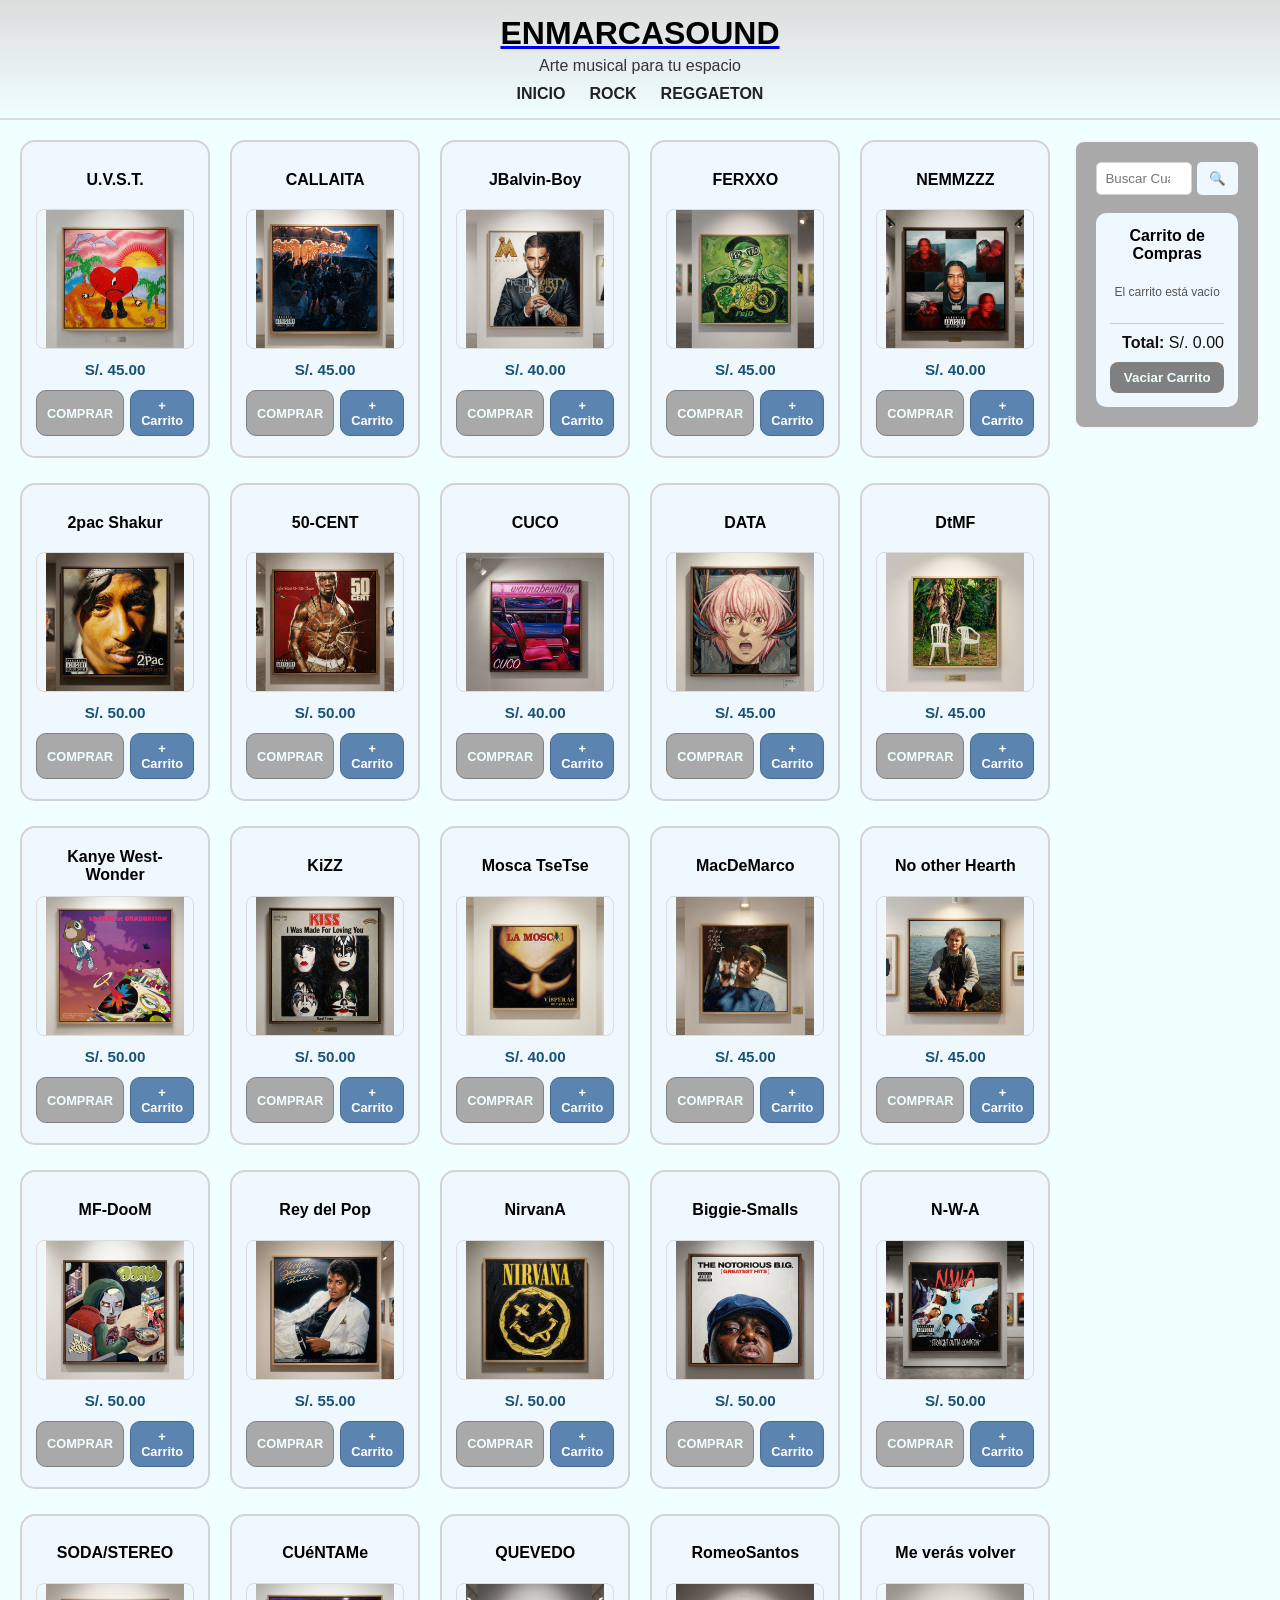
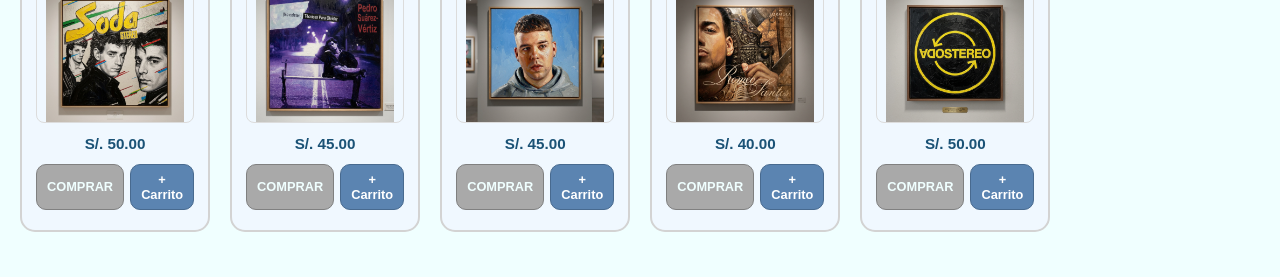
<file: index.html>
<!DOCTYPE html>
<html lang="es">
<head>
    <meta charset="UTF-8">
    <meta name="viewport" content="width=device-width, initial-scale=1.0">
    <link rel="stylesheet" href="estilos.css">
    <title>Enmarcasound</title>
</head>
<body>
    <header class="cabezera">
        <a href="index.html"><h1>ENMARCASOUND</h1></a>
        <p>Arte musical para tu espacio</p>
        <nav>
            <ul>
                <li><a href="index.html">INICIO</a></li>
                <li><a href="">ROCK</a></li>
                <li><a href="">REGGAETON</a></li>
            </ul>
        </nav>
    </header>

    <div class="container">
        <section class="seccion">
            <!-- Fila 1 -->
            <div class="catalog">
                <div class="tarjeta">
                    <h2>U.V.S.T.</h2>
                    <img src="images/uvst.jpeg" alt="Cuadro">
                    <p class="precio-tarjeta">S/. 45.00</p>
                    <div class="botones-tarjeta">
                        <button class="pulse"><a href="venta.html">COMPRAR</a></button>
                        <button class="pulse btn-cart" onclick="agregarAlCarrito(1)">+ Carrito</button>
                    </div>
                </div>
                <div class="tarjeta">
                    <h2>CALLAITA</h2>
                    <img src="images/callaita.jpg" alt="Cuadro">
                    <p class="precio-tarjeta">S/. 45.00</p>
                    <div class="botones-tarjeta">
                        <button class="pulse"><a href="venta2.html">COMPRAR</a></button>
                        <button class="pulse btn-cart" onclick="agregarAlCarrito(2)">+ Carrito</button>
                    </div>
                </div>
                <div class="tarjeta">
                    <h2>JBalvin-Boy</h2>
                    <img src="images/jbalvin.jpeg" alt="Cuadro">
                    <p class="precio-tarjeta">S/. 40.00</p>
                    <div class="botones-tarjeta">
                        <button class="pulse">COMPRAR</button>
                        <button class="pulse btn-cart" onclick="agregarAlCarrito(3)">+ Carrito</button>
                    </div>
                </div>
                <div class="tarjeta">
                    <h2>FERXXO</h2>
                    <img src="images/feid.jpeg" alt="Cuadro">
                    <p class="precio-tarjeta">S/. 45.00</p>
                    <div class="botones-tarjeta">
                        <button class="pulse">COMPRAR</button>
                        <button class="pulse btn-cart" onclick="agregarAlCarrito(4)">+ Carrito</button>
                    </div>
                </div>
                <div class="tarjeta">
                    <h2>NEMMZZZ</h2>
                    <img src="images/neemzz.jpg" alt="Cuadro">
                    <p class="precio-tarjeta">S/. 40.00</p>
                    <div class="botones-tarjeta">
                        <button class="pulse">COMPRAR</button>
                        <button class="pulse btn-cart" onclick="agregarAlCarrito(5)">+ Carrito</button>
                    </div>
                </div>
            </div>

            <!-- Fila 2 -->
            <div class="catalog">
                <div class="tarjeta">
                    <h2>2pac Shakur</h2>
                    <img src="images/2pac.jpg" alt="Cuadro">
                    <p class="precio-tarjeta">S/. 50.00</p>
                    <div class="botones-tarjeta">
                        <button class="pulse">COMPRAR</button>
                        <button class="pulse btn-cart" onclick="agregarAlCarrito(6)">+ Carrito</button>
                    </div>
                </div>
                <div class="tarjeta">
                    <h2>50-CENT</h2>
                    <img src="images/50cent.jpg" alt="Cuadro">
                    <p class="precio-tarjeta">S/. 50.00</p>
                    <div class="botones-tarjeta">
                        <button class="pulse">COMPRAR</button>
                        <button class="pulse btn-cart" onclick="agregarAlCarrito(7)">+ Carrito</button>
                    </div>
                </div>
                <div class="tarjeta">
                    <h2>CUCO</h2>
                    <img src="images/CucoIwbwu.jpeg" alt="Cuadro">
                    <p class="precio-tarjeta">S/. 40.00</p>
                    <div class="botones-tarjeta">
                        <button class="pulse">COMPRAR</button>
                        <button class="pulse btn-cart" onclick="agregarAlCarrito(8)">+ Carrito</button>
                    </div>
                </div>
                <div class="tarjeta">
                    <h2>DATA</h2>
                    <img src="images/data.jpeg" alt="Cuadro">
                    <p class="precio-tarjeta">S/. 45.00</p>
                    <div class="botones-tarjeta">
                        <button class="pulse">COMPRAR</button>
                        <button class="pulse btn-cart" onclick="agregarAlCarrito(9)">+ Carrito</button>
                    </div>
                </div>
                <div class="tarjeta">
                    <h2>DtMF</h2>
                    <img src="images/dtmf.jpeg" alt="Cuadro">
                    <p class="precio-tarjeta">S/. 45.00</p>
                    <div class="botones-tarjeta">
                        <button class="pulse">COMPRAR</button>
                        <button class="pulse btn-cart" onclick="agregarAlCarrito(10)">+ Carrito</button>
                    </div>
                </div>
            </div>

            <!-- Fila 3 -->
            <div class="catalog">
                <div class="tarjeta">
                    <h2>Kanye West- Wonder</h2>
                    <img src="images/iwonder.jpg" alt="Cuadro">
                    <p class="precio-tarjeta">S/. 50.00</p>
                    <div class="botones-tarjeta">
                        <button class="pulse">COMPRAR</button>
                        <button class="pulse btn-cart" onclick="agregarAlCarrito(11)">+ Carrito</button>
                    </div>
                </div>
                <div class="tarjeta">
                    <h2>KiZZ</h2>
                    <img src="images/kiss.jpg" alt="Cuadro">
                    <p class="precio-tarjeta">S/. 50.00</p>
                    <div class="botones-tarjeta">
                        <button class="pulse">COMPRAR</button>
                        <button class="pulse btn-cart" onclick="agregarAlCarrito(12)">+ Carrito</button>
                    </div>
                </div>
                <div class="tarjeta">
                    <h2>Mosca TseTse</h2>
                    <img src="images/lamosca.jpeg" alt="Cuadro">
                    <p class="precio-tarjeta">S/. 40.00</p>
                    <div class="botones-tarjeta">
                        <button class="pulse"><a href="venta3.html">COMPRAR</a></button>
                        <button class="pulse btn-cart" onclick="agregarAlCarrito(13)">+ Carrito</button>
                    </div>
                </div>
                <div class="tarjeta">
                    <h2>MacDeMarco</h2>
                    <img src="images/macdemarco.jpg" alt="Cuadro">
                    <p class="precio-tarjeta">S/. 45.00</p>
                    <div class="botones-tarjeta">
                        <button class="pulse">COMPRAR</button>
                        <button class="pulse btn-cart" onclick="agregarAlCarrito(14)">+ Carrito</button>
                    </div>
                </div>
                <div class="tarjeta">
                    <h2>No other Hearth</h2>
                    <img src="images/macdemarco2.jpg" alt="Cuadro">
                    <p class="precio-tarjeta">S/. 45.00</p>
                    <div class="botones-tarjeta">
                        <button class="pulse">COMPRAR</button>
                        <button class="pulse btn-cart" onclick="agregarAlCarrito(15)">+ Carrito</button>
                    </div>
                </div>
            </div>

            <!-- Fila 4 -->
            <div class="catalog">
                <div class="tarjeta">
                    <h2>MF-DooM</h2>
                    <img src="images/mfdoom.jpg" alt="Cuadro">
                    <p class="precio-tarjeta">S/. 50.00</p>
                    <div class="botones-tarjeta">
                        <button class="pulse">COMPRAR</button>
                        <button class="pulse btn-cart" onclick="agregarAlCarrito(16)">+ Carrito</button>
                    </div>
                </div>
                <div class="tarjeta">
                    <h2>Rey del Pop</h2>
                    <img src="images/micheljackson.jpg" alt="Cuadro">
                    <p class="precio-tarjeta">S/. 55.00</p>
                    <div class="botones-tarjeta">
                        <button class="pulse">COMPRAR</button>
                        <button class="pulse btn-cart" onclick="agregarAlCarrito(17)">+ Carrito</button>
                    </div>
                </div>
                <div class="tarjeta">
                    <h2>NirvanA</h2>
                    <img src="images/nirvana.jpg" alt="Cuadro">
                    <p class="precio-tarjeta">S/. 50.00</p>
                    <div class="botones-tarjeta">
                        <button class="pulse">COMPRAR</button>
                        <button class="pulse btn-cart" onclick="agregarAlCarrito(18)">+ Carrito</button>
                    </div>
                </div>
                <div class="tarjeta">
                    <h2>Biggie-Smalls</h2>
                    <img src="images/notoriusbig.jpg" alt="Cuadro">
                    <p class="precio-tarjeta">S/. 50.00</p>
                    <div class="botones-tarjeta">
                        <button class="pulse">COMPRAR</button>
                        <button class="pulse btn-cart" onclick="agregarAlCarrito(19)">+ Carrito</button>
                    </div>
                </div>
                <div class="tarjeta">
                    <h2>N-W-A</h2>
                    <img src="images/nwa.jpg" alt="Cuadro">
                    <p class="precio-tarjeta">S/. 50.00</p>
                    <div class="botones-tarjeta">
                        <button class="pulse">COMPRAR</button>
                        <button class="pulse btn-cart" onclick="agregarAlCarrito(20)">+ Carrito</button>
                    </div>
                </div>
            </div>

            <!-- Fila 5 -->
            <div class="catalog">
                <div class="tarjeta">
                    <h2>SODA/STEREO</h2>
                    <img src="images/sodastereo.jpeg" alt="Cuadro">
                    <p class="precio-tarjeta">S/. 50.00</p>
                    <div class="botones-tarjeta">
                        <button class="pulse">COMPRAR</button>
                        <button class="pulse btn-cart" onclick="agregarAlCarrito(21)">+ Carrito</button>
                    </div>
                </div>
                <div class="tarjeta">
                    <h2>CUéNTAMe</h2>
                    <img src="images/pedrosuarezvertiz.jpeg" alt="Cuadro">
                    <p class="precio-tarjeta">S/. 45.00</p>
                    <div class="botones-tarjeta">
                        <button class="pulse">COMPRAR</button>
                        <button class="pulse btn-cart" onclick="agregarAlCarrito(22)">+ Carrito</button>
                    </div>
                </div>
                <div class="tarjeta">
                    <h2>QUEVEDO</h2>
                    <img src="images/quevedo.jpeg" alt="Cuadro">
                    <p class="precio-tarjeta">S/. 45.00</p>
                    <div class="botones-tarjeta">
                        <button class="pulse">COMPRAR</button>
                        <button class="pulse btn-cart" onclick="agregarAlCarrito(23)">+ Carrito</button>
                    </div>
                </div>
                <div class="tarjeta">
                    <h2>RomeoSantos</h2>
                    <img src="images/romeosantos.jpeg" alt="Cuadro">
                    <p class="precio-tarjeta">S/. 40.00</p>
                    <div class="botones-tarjeta">
                        <button class="pulse">COMPRAR</button>
                        <button class="pulse btn-cart" onclick="agregarAlCarrito(24)">+ Carrito</button>
                    </div>
                </div>
                <div class="tarjeta">
                    <h2>Me verás volver</h2>
                    <img src="images/SodaStereob.jpeg" alt="Cuadro">
                    <p class="precio-tarjeta">S/. 50.00</p>
                    <div class="botones-tarjeta">
                        <button class="pulse">COMPRAR</button>
                        <button class="pulse btn-cart" onclick="agregarAlCarrito(25)">+ Carrito</button>
                    </div>
                </div>
            </div>
        </section>

        <!-- Aside con el Carrito de Compras -->
        <aside class="barra-derecha">
            <div class="buscador">
                <input type="search" placeholder="Buscar Cuadro...">
                <button type="button">🔍</button>
            </div>

            <div class="carrito-panel">
                <h3>Carrito de Compras</h3>
                <div id="carrito-elementos" class="carrito-elementos">
                    <!-- Cuadros agregados con imagen -->
                </div>
                <div class="total-contenedor">
                    <strong>Total:</strong> S/. <span id="carrito-total">0.00</span>
                </div>
                <button class="btn-vaciar" id="btn-vaciar">Vaciar Carrito</button>
            </div>
        </aside>
    </div>

    <script src="script.js"></script>
</body>
</html>
</file>
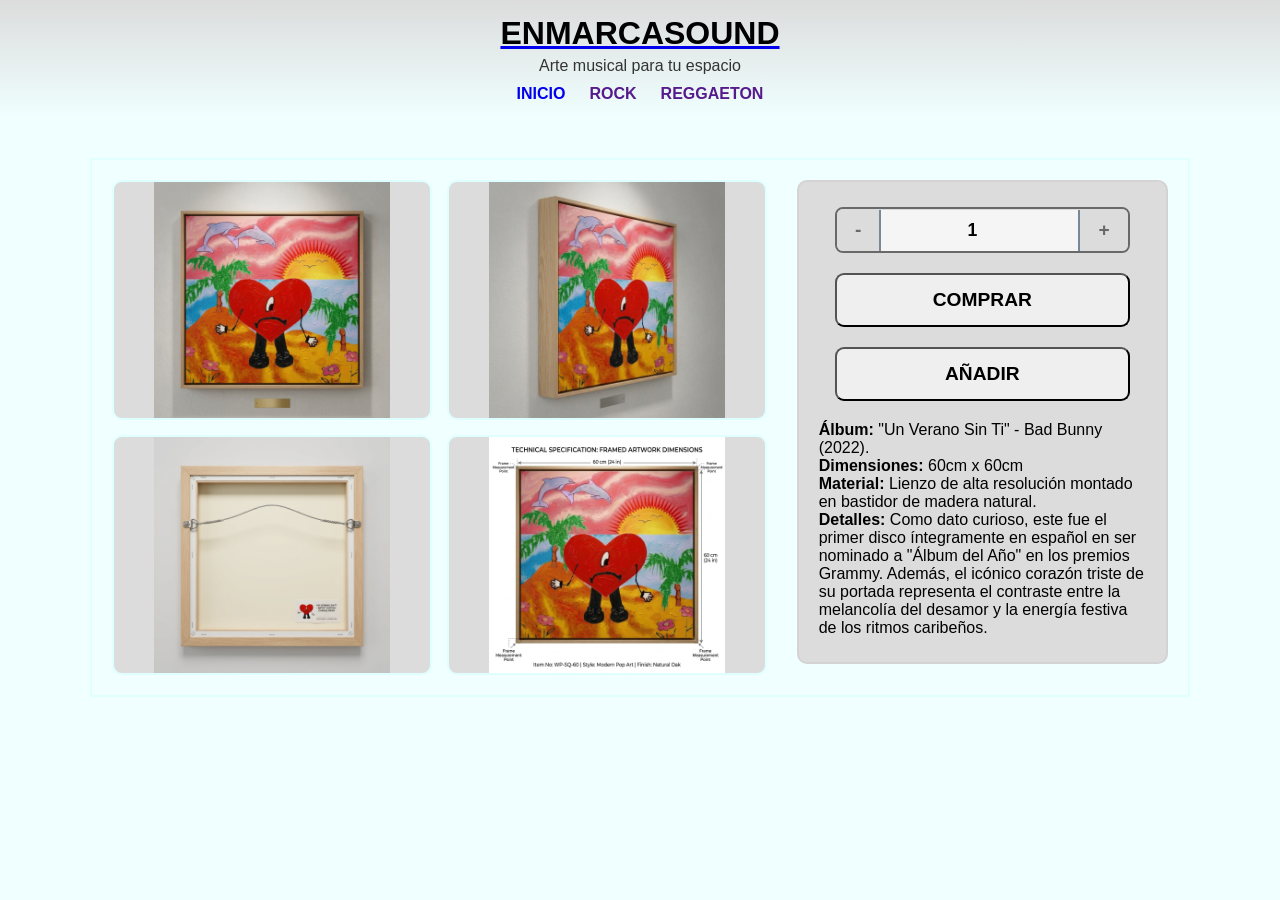
<file: venta.html>
<!DOCTYPE html>
<html lang="es">
<head>
    <meta charset="UTF-8">
    <meta name="viewport" content="width=device-width, initial-scale=1.0">
    <link rel="stylesheet" href="unveranosinti.css">
    <title>UVST-Cuadro</title>
</head>
<body>
    <header class="cabezera">
        <a href="index.html"><h1>ENMARCASOUND</h1></a>
        <p>Arte musical para tu espacio</p>
        <nav>
            <ul>
                <li><a href="index.html">INICIO</a></li>
                <li><a href="">ROCK</a></li>
                <li><a href="">REGGAETON</a></li>
            </ul>
        </nav>
    </header>
    <main class="contenedor-compra">
        <section class="galeria-producto">
            <div class="marco-imagen">
                <img src="VENTA/UVST1.jpg" alt="Detalle del Marco">
            </div>
            <div class="marco-imagen">
                <img src="VENTA/UVST2.jpg" alt="Detalle del Marco">
            </div>
            <div class="marco-imagen">
                <img src="VENTA/UVST3.jpg" alt="Detalle del Marco">
            </div>
            <div class="marco-imagen">
                <img src="VENTA/UVST4.jpg" alt="Detalle del Marco">
            </div>
        </section> 
        <aside class="panel-de-compra">
            <div class="contador">
                <button type="button" class="btn-cantidad">-</button>
                <input type="number" value="1" min="1" max="10" class="input-cantidad" readonly>
                <button type="button" class="btn-cantidad">+</button>
            </div>
            <button type="button" class="btn-buy">COMPRAR</button>
            <button type="button" class="btn-add">AÑADIR</button>
            <div class="detalles">
                <p><strong>Álbum:</strong> "Un Verano Sin Ti" - Bad Bunny (2022).</p>
                <p><strong>Dimensiones:</strong> 60cm x 60cm</p>
                <p><strong>Material:</strong> Lienzo de alta resolución montado en bastidor de madera natural.</p>
                <p><strong>Detalles:</strong> Como dato curioso, este fue el primer disco íntegramente en español en ser nominado a "Álbum del Año" en los premios Grammy. Además, el icónico corazón triste de su portada representa el contraste entre la melancolía del desamor y la energía festiva de los ritmos caribeños.</p>
        </aside>   
    </main>
</body>
</html>
</file>
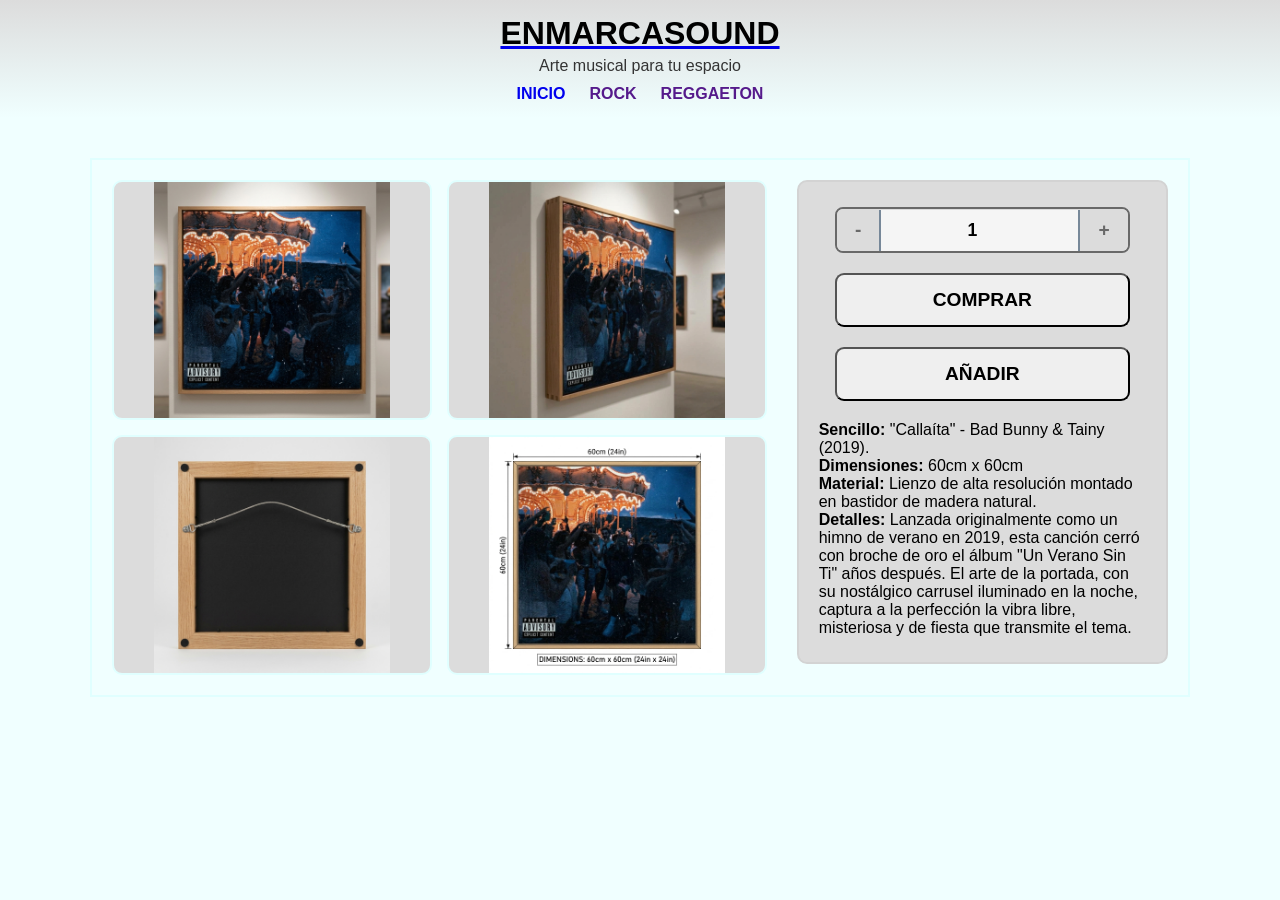
<file: venta2.html>
<!DOCTYPE html>
<html lang="es">
<head>
    <meta charset="UTF-8">
    <meta name="viewport" content="width=device-width, initial-scale=1.0">
    <link rel="stylesheet" href="callaita.css">
    <title>Callaita-Cuadro</title>
</head>
<body>
    <header class="cabezera">
        <a href="index.html"><h1>ENMARCASOUND</h1></a>
        <p>Arte musical para tu espacio</p>
        <nav>
            <ul>
                <li><a href="index.html">INICIO</a></li>
                <li><a href="">ROCK</a></li>
                <li><a href="">REGGAETON</a></li>
            </ul>
        </nav>
    </header>
    <main class="contenedor-compra">
        <section class="galeria-producto">
            <div class="marco-imagen">
                <img src="VENTA/Callaita1.jpg" alt="Detalle del Marco">
            </div>
            <div class="marco-imagen">
                <img src="VENTA/Callaita2.jpg" alt="Detalle del Marco">
            </div>
            <div class="marco-imagen">
                <img src="VENTA/Callaita3.jpg" alt="Detalle del Marco">
            </div>
            <div class="marco-imagen">
                <img src="VENTA/Callaita4.jpg" alt="Detalle del Marco">
            </div>
        </section> 
        <aside class="panel-de-compra">
            <div class="contador">
                <button type="button" class="btn-cantidad">-</button>
                <input type="number" value="1" min="1" max="10" class="input-cantidad" readonly>
                <button type="button" class="btn-cantidad">+</button>
            </div>
            <button type="button" class="btn-buy">COMPRAR</button>
            <button type="button" class="btn-add">AÑADIR</button>
            <div class="detalles">
                <p><strong>Sencillo:</strong> "Callaíta" - Bad Bunny & Tainy (2019).</p>
                <p><strong>Dimensiones:</strong> 60cm x 60cm</p>
                <p><strong>Material:</strong> Lienzo de alta resolución montado en bastidor de madera natural.</p>
                <p><strong>Detalles:</strong> Lanzada originalmente como un himno de verano en 2019, esta canción cerró con broche de oro el álbum "Un Verano Sin Ti" años después. El arte de la portada, con su nostálgico carrusel iluminado en la noche, captura a la perfección la vibra libre, misteriosa y de fiesta que transmite el tema.</p>
        </aside>   
    </main>
</body>
</html>
</file>
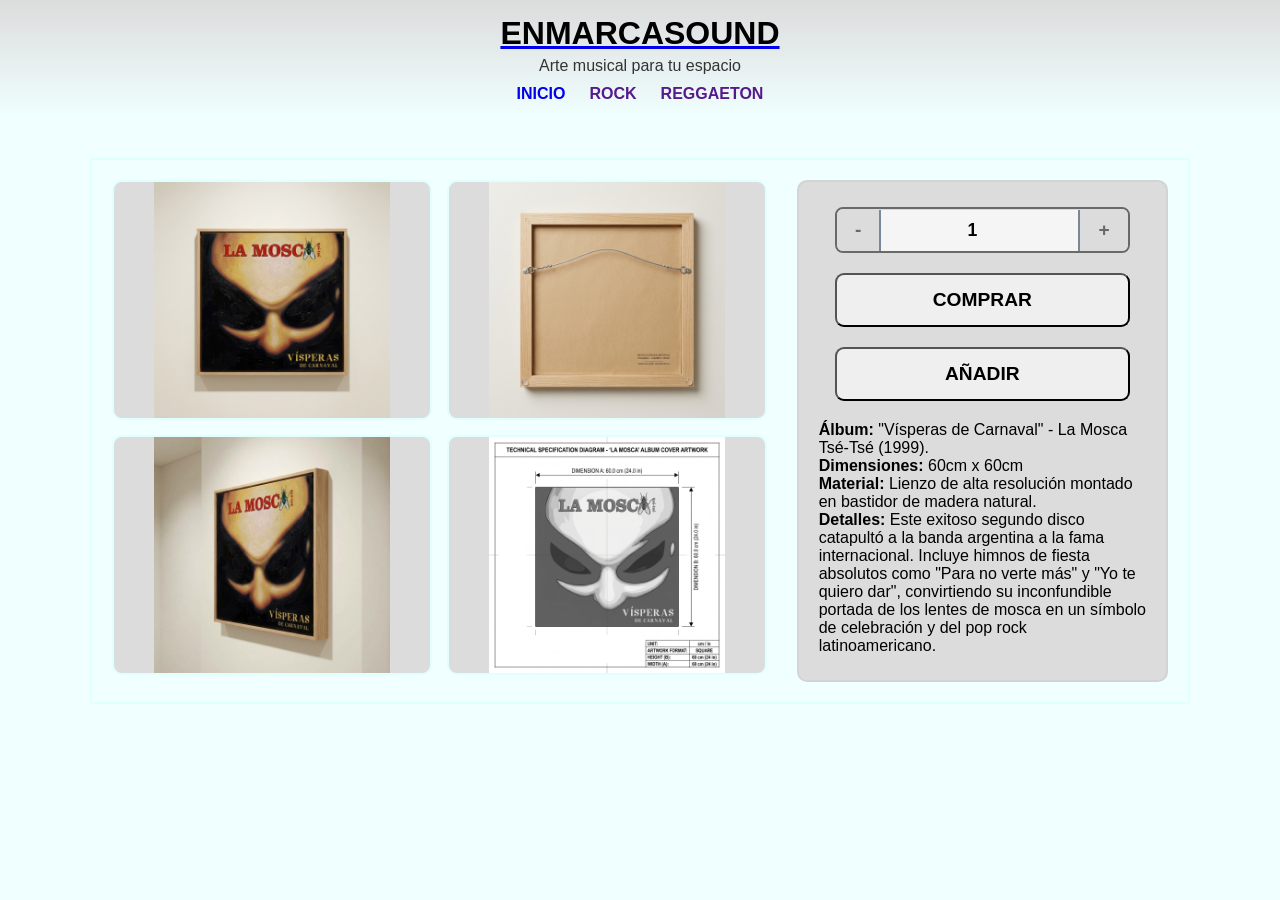
<file: venta3.html>
<!DOCTYPE html>
<html lang="es">
<head>
    <meta charset="UTF-8">
    <meta name="viewport" content="width=device-width, initial-scale=1.0">
    <link rel="stylesheet" href="lamosca.css">
    <title>LaMoscaTseTse-Cuadro</title>
</head>
<body>
    <header class="cabezera">
        <a href="index.html"><h1>ENMARCASOUND</h1></a>
        <p>Arte musical para tu espacio</p>
        <nav>
            <ul>
                <li><a href="index.html">INICIO</a></li>
                <li><a href="">ROCK</a></li>
                <li><a href="">REGGAETON</a></li>
            </ul>
        </nav>
    </header>
    <main class="contenedor-compra">
        <section class="galeria-producto">
            <div class="marco-imagen">
                <img src="VENTA/Lamosca1.jpg"Detalle del Marco">
            </div>
            <div class="marco-imagen">
                <img src="VENTA/Lamosca2.jpg" alt="Detalle del Marco">
            </div>
            <div class="marco-imagen">
                <img src="VENTA/Lamosca3.jpg" alt="Detalle del Marco">
            </div>
            <div class="marco-imagen">
                <img src="VENTA/Lamosca4.jpg" alt="Detalle del Marco">
            </div>
        </section> 
        <aside class="panel-de-compra">
            <div class="contador">
                <button type="button" class="btn-cantidad">-</button>
                <input type="number" value="1" min="1" max="10" class="input-cantidad" readonly>
                <button type="button" class="btn-cantidad">+</button>
            </div>
            <button type="button" class="btn-buy">COMPRAR</button>
            <button type="button" class="btn-add">AÑADIR</button>
            <div class="detalles">
                <p><strong>Álbum:</strong> "Vísperas de Carnaval" - La Mosca Tsé-Tsé (1999).</p>
                <p><strong>Dimensiones:</strong> 60cm x 60cm</p>
                <p><strong>Material:</strong> Lienzo de alta resolución montado en bastidor de madera natural.</p>
                <p><strong>Detalles:</strong> Este exitoso segundo disco catapultó a la banda argentina a la fama internacional. Incluye himnos de fiesta absolutos como "Para no verte más" y "Yo te quiero dar", convirtiendo su inconfundible portada de los lentes de mosca en un símbolo de celebración y del pop rock latinoamericano.</p>
        </aside>   
    </main>
</body>
</html>
</file>
<file: estilos.css>
* {
    margin: 0;
    padding: 0;
    box-sizing: border-box;
}

body {
    background-color: #F0FFFF;
    font-family: sans-serif;
}

.cabezera {
    position: sticky;
    top: 0;
    z-index: 1000;
    text-align: center;
    background: linear-gradient(to top, #F0FFFF, #DCDCDC);
    padding: 15px 0;
    border-bottom: 2px solid #DCDCDC;
}

.cabezera h1 {
    text-decoration: none;
    color: black;
}

.cabezera p {
    margin-top: 5px;
    color: #333;
}

.cabezera ul {
    list-style: none;
    display: flex;
    justify-content: center;
    gap: 24px;
    margin-top: 10px;
}

.cabezera ul li a {
    text-decoration: none;
    font-weight: bold;
    color: #222;
}

/*-------------------------------------------*/

.container {
    display: flex;
    justify-content: space-between;
    align-items: flex-start;
    gap: 24px;
    padding: 20px;
}

/*-------------------------------------*/
.seccion {
    flex: 3;
}

.catalog {
    display: grid;
    grid-template-columns: repeat(5, 1fr);
    gap: 20px;
    align-items: stretch;
    margin-bottom: 25px; /* Separación amplia entre filas */
}

.tarjeta {
    background-color: #F0F8FF;
    border-radius: 15px;
    border: 2px solid #D3D3D3;
    text-align: center;
    padding: 20px 14px; /* Mayor padding interior */
    display: flex;
    flex-direction: column;
    align-items: center;
    justify-content: space-between;
    gap: 12px;
}

.tarjeta h2 {
    font-size: 1rem;
    color: #000000;
    min-height: 2.2em;
    display: flex;
    align-items: center;
    justify-content: center;
}

.tarjeta img {
    width: 100%;
    height: 140px;
    object-fit: contain;
    border: 1px solid #dcdcdc;
    background-color: aliceblue;
    border-radius: 8px;
}

.precio-tarjeta {
    font-weight: bold;
    color: #1a5276;
    font-size: 0.95rem;
}

/* Contenedor de botones alineados */
.botones-tarjeta {
    display: flex;
    gap: 6px;
    width: 100%;
    justify-content: center;
}

/*--------------------------*/
.pulse {
    font-family: sans-serif;
    background-color: #A9A9A9;
    color: #F0FFFF;
    font-weight: bold;
    border-radius: 10px;
    border: 1px solid #808080;
    padding: 7px 10px;
    font-size: 0.8rem;
    cursor: pointer;
    transition: transform 0.2s, background-color 0.2s;
}

.pulse a {
    text-decoration: none;
    color: inherit;
}

.pulse:hover {
    transform: scale(1.05);
    background-color: #808080;
    color: white;
}

.btn-cart {
    background-color: #5b84b1;
    border: 1px solid #486a8f;
    color: #ffffff;
}

.btn-cart:hover {
    background-color: #3b5998;
}

/*------------------------------*/
.barra-derecha {
    flex: 1;
    background-color: #A9A9A9;
    padding: 20px;
    border: 2px solid aliceblue;
    border-radius: 10px;
    position: sticky;
    top: 130px;
}

.buscador {
    display: flex;
    gap: 5px;
}

.buscador input {
    width: 100%;
    padding: 8px;
    border: 1px solid lightgray;
    border-radius: 5px;
    outline: none;
}

.buscador button {
    padding: 8px 12px;
    background-color: aliceblue;
    border: none;
    border-radius: 5px;
    cursor: pointer;
    font-weight: bold;
}

.buscador button:hover {
    background-color: aquamarine;
}

/* --- ESTILOS DEL PANEL DEL CARRITO --- */
.carrito-panel {
    margin-top: 18px;
    background-color: #F0F8FF;
    padding: 14px;
    border-radius: 10px;
}

.carrito-panel h3 {
    font-size: 1rem;
    text-align: center;
    margin-bottom: 12px;
    color: #000;
}

.carrito-elementos {
    max-height: 320px;
    overflow-y: auto;
    display: flex;
    flex-direction: column;
    gap: 10px;
}

.item-carrito {
    display: flex;
    align-items: center;
    background-color: #ffffff;
    padding: 8px 10px;
    border-radius: 8px;
    gap: 10px;
    box-shadow: 0 1px 3px rgba(0,0,0,0.1);
}

/* Miniatura de imagen en el carrito */
.img-carrito {
    width: 45px;
    height: 45px;
    object-fit: cover;
    border-radius: 6px;
    border: 1px solid #dcdcdc;
    background-color: #f9f9f9;
    flex-shrink: 0;
}

.item-detalles {
    flex: 1;
    min-width: 0;
}

.item-detalles h4 {
    font-size: 0.85rem;
    color: #111;
    white-space: nowrap;
    overflow: hidden;
    text-overflow: ellipsis;
}

.item-detalles p {
    font-size: 0.75rem;
    color: #555;
}

.item-acciones {
    display: flex;
    align-items: center;
    gap: 5px;
    flex-shrink: 0;
}

.item-acciones span {
    font-size: 0.85rem;
    font-weight: bold;
    min-width: 14px;
    text-align: center;
}

.btn-cantidad {
    background-color: #dcdcdc;
    border: none;
    border-radius: 4px;
    width: 20px;
    height: 20px;
    cursor: pointer;
    font-weight: bold;
}

.btn-cantidad:hover {
    background-color: aquamarine;
}

.btn-eliminar {
    background-color: #ff6b6b;
    color: white;
    border: none;
    border-radius: 4px;
    width: 20px;
    height: 20px;
    cursor: pointer;
    font-weight: bold;
}

.btn-eliminar:hover {
    background-color: #c0392b;
}

.total-contenedor {
    margin-top: 14px;
    padding-top: 10px;
    border-top: 1px solid #ccc;
    font-size: 1rem;
    text-align: right;
    color: #111;
}

.btn-vaciar {
    width: 100%;
    margin-top: 10px;
    padding: 8px;
    background-color: #808080;
    color: #F0FFFF;
    border: none;
    border-radius: 8px;
    font-weight: bold;
    cursor: pointer;
}

.btn-vaciar:hover {
    background-color: #555555;
}
</file>
<file: unveranosinti.css>
*{
    margin: 0;
    padding: 0;
    box-sizing: border-box;
}
body{
    background-color: #F0FFFF;
    font-family: sans-serif;
}

.cabezera{
    position: sticky;
    top: 0;
    z-index: 1000;
    text-align: center;
    background:linear-gradient(to top,#F0FFFF,#DCDCDC);
    padding: 15px 0;
    border-bottom: 2px #DCDCDC;
}
.cabezera h1{
    text-decoration: none;
    color:black
}
.cabezera p{
    margin-top: 5px;
    color: #333;
}
.cabezera ul {
    list-style: none;
    display: flex;
    justify-content: center;
    gap: 24px;
    margin-top: 10px;
}
.cabezera ul li a{
    text-decoration: none;
    font-weight: bold;
}
/*-------------*/
.contenedor-compra{
    display: flex;
    justify-content: space-between;
    align-items: flex-start;
    max-width: 1100px;
    margin:40px auto;
    padding: 20px;
    gap: 30px;
    background-color: azure;
    border: 2px solid lightcyan;
}

.galeria-producto{
    flex:2;
    display: grid;
    grid-template-columns: repeat(2, 1fr);
    gap: 15px;
}

.marco-imagen{
    width: 100%;
    height: 240px;
    border: 2px solid lightcyan;
    border-radius: 10px;
    background-color: #DCDCDC;
    overflow: hidden;

}
.marco-imagen img{
    width: 100%;
    height: 100%;
    object-fit: contain;
    transition: transform 0.35s ease;
}

.marco-imagen:hover img{
    transform: scale(1.15);
}
.panel-de-compra{
    flex: 1;
    display: flex;
    flex-direction: column;
    align-items: center;
    gap:20px;
    padding: 25px 20px;
    background-color: #DCDCDC;
    border: 2px solid lightgrey;
    border-radius: 10px;
    position: sticky;
    top:140px;
}

.contador{
    display: flex;
    align-items: center;
    width: 90%;
    border: 2px solid #696969;
    border-radius: 8px ;
    overflow: hidden;
}

.btn-cantidad{
    background-color: #DCDCDC;
    color: #696969;
    border: none;
    padding: 10px 18px;
    font-size: 1.2rem;
    font-weight: bold;
    cursor: pointer;
    transition: background-color 0.2s;
}

.btn-cantidad:hover{
    background-color: lightgrey;
    color: black;
}

.input-cantidad{
    width: 100%;
    text-align: center;
    border: none;
    border-left: 2px solid lightslategray;
    border-right: 2px solid lightslategray;
    font-size: 1.1rem;
    font-weight: bold;
    background-color: whitesmoke;
    padding: 10px 0;
    outline: none;
}

.btn-buy{
    width: 90%;
    padding: 14px;
    border-radius: 9px;
    font-size: 1.2rem;
    font-weight: bold;
    cursor: pointer;
    transition: transform 0.2 ease, background-color 0.2s ease;
}

.btn-buy:hover{
    background-color: lightblue;
    transform: scale(1.03);
}
.btn-add{
    width: 90%;
    padding: 14px;
    border-radius: 9px;
    font-size: 1.2rem;
    font-weight: bold;
    cursor: pointer;
    transition: transform 0.2 ease, background-color 0.2s ease;
}

.btn-add:hover{
    background-color: rgb(239, 105, 105);
    transform: scale(1.03);
}
</file>
<file: callaita.css>
*{
    margin: 0;
    padding: 0;
    box-sizing: border-box;
}
body{
    background-color: #F0FFFF;
    font-family: sans-serif;
}

.cabezera{
    position: sticky;
    top: 0;
    z-index: 1000;
    text-align: center;
    background:linear-gradient(to top,#F0FFFF,#DCDCDC);
    padding: 15px 0;
    border-bottom: 2px #DCDCDC;
}
.cabezera h1{
    text-decoration: none;
    color:black
}
.cabezera p{
    margin-top: 5px;
    color: #333;
}
.cabezera ul {
    list-style: none;
    display: flex;
    justify-content: center;
    gap: 24px;
    margin-top: 10px;
}
.cabezera ul li a{
    text-decoration: none;
    font-weight: bold;
}
/*-------------*/
.contenedor-compra{
    display: flex;
    justify-content: space-between;
    align-items: flex-start;
    max-width: 1100px;
    margin:40px auto;
    padding: 20px;
    gap: 30px;
    background-color: azure;
    border: 2px solid lightcyan;
}

.galeria-producto{
    flex:2;
    display: grid;
    grid-template-columns: repeat(2, 1fr);
    gap: 15px;
}

.marco-imagen{
    width: 100%;
    height: 240px;
    border: 2px solid lightcyan;
    border-radius: 10px;
    background-color: #DCDCDC;
    overflow: hidden;

}
.marco-imagen img{
    width: 100%;
    height: 100%;
    object-fit: contain;
    transition: transform 0.35s ease;
}

.marco-imagen:hover img{
    transform: scale(1.15);
}
.panel-de-compra{
    flex: 1;
    display: flex;
    flex-direction: column;
    align-items: center;
    gap:20px;
    padding: 25px 20px;
    background-color: #DCDCDC;
    border: 2px solid lightgrey;
    border-radius: 10px;
    position: sticky;
    top:140px;
}

.contador{
    display: flex;
    align-items: center;
    width: 90%;
    border: 2px solid #696969;
    border-radius: 8px ;
    overflow: hidden;
}

.btn-cantidad{
    background-color: #DCDCDC;
    color: #696969;
    border: none;
    padding: 10px 18px;
    font-size: 1.2rem;
    font-weight: bold;
    cursor: pointer;
    transition: background-color 0.2s;
}

.btn-cantidad:hover{
    background-color: lightgrey;
    color: black;
}

.input-cantidad{
    width: 100%;
    text-align: center;
    border: none;
    border-left: 2px solid lightslategray;
    border-right: 2px solid lightslategray;
    font-size: 1.1rem;
    font-weight: bold;
    background-color: whitesmoke;
    padding: 10px 0;
    outline: none;
}

.btn-buy{
    width: 90%;
    padding: 14px;
    border-radius: 9px;
    font-size: 1.2rem;
    font-weight: bold;
    cursor: pointer;
    transition: transform 0.2 ease, background-color 0.2s ease;
}

.btn-buy:hover{
    background-color: lightblue;
    transform: scale(1.03);
}
.btn-add{
    width: 90%;
    padding: 14px;
    border-radius: 9px;
    font-size: 1.2rem;
    font-weight: bold;
    cursor: pointer;
    transition: transform 0.2 ease, background-color 0.2s ease;
}

.btn-add:hover{
    background-color: rgb(239, 105, 105);
    transform: scale(1.03);
}
</file>
<file: lamosca.css>
*{
    margin: 0;
    padding: 0;
    box-sizing: border-box;
}
body{
    background-color: #F0FFFF;
    font-family: sans-serif;
}

.cabezera{
    position: sticky;
    top: 0;
    z-index: 1000;
    text-align: center;
    background:linear-gradient(to top,#F0FFFF,#DCDCDC);
    padding: 15px 0;
    border-bottom: 2px #DCDCDC;
}
.cabezera h1{
    text-decoration: none;
    color:black
}
.cabezera p{
    margin-top: 5px;
    color: #333;
}
.cabezera ul {
    list-style: none;
    display: flex;
    justify-content: center;
    gap: 24px;
    margin-top: 10px;
}
.cabezera ul li a{
    text-decoration: none;
    font-weight: bold;
}
/*-------------*/
.contenedor-compra{
    display: flex;
    justify-content: space-between;
    align-items: flex-start;
    max-width: 1100px;
    margin:40px auto;
    padding: 20px;
    gap: 30px;
    background-color: azure;
    border: 2px solid lightcyan;
}

.galeria-producto{
    flex:2;
    display: grid;
    grid-template-columns: repeat(2, 1fr);
    gap: 15px;
}

.marco-imagen{
    width: 100%;
    height: 240px;
    border: 2px solid lightcyan;
    border-radius: 10px;
    background-color: #DCDCDC;
    overflow: hidden;

}
.marco-imagen img{
    width: 100%;
    height: 100%;
    object-fit: contain;
    transition: transform 0.35s ease;
}

.marco-imagen:hover img{
    transform: scale(1.15);
}
.panel-de-compra{
    flex: 1;
    display: flex;
    flex-direction: column;
    align-items: center;
    gap:20px;
    padding: 25px 20px;
    background-color: #DCDCDC;
    border: 2px solid lightgrey;
    border-radius: 10px;
    position: sticky;
    top:140px;
}

.contador{
    display: flex;
    align-items: center;
    width: 90%;
    border: 2px solid #696969;
    border-radius: 8px ;
    overflow: hidden;
}

.btn-cantidad{
    background-color: #DCDCDC;
    color: #696969;
    border: none;
    padding: 10px 18px;
    font-size: 1.2rem;
    font-weight: bold;
    cursor: pointer;
    transition: background-color 0.2s;
}

.btn-cantidad:hover{
    background-color: lightgrey;
    color: black;
}

.input-cantidad{
    width: 100%;
    text-align: center;
    border: none;
    border-left: 2px solid lightslategray;
    border-right: 2px solid lightslategray;
    font-size: 1.1rem;
    font-weight: bold;
    background-color: whitesmoke;
    padding: 10px 0;
    outline: none;
}

.btn-buy{
    width: 90%;
    padding: 14px;
    border-radius: 9px;
    font-size: 1.2rem;
    font-weight: bold;
    cursor: pointer;
    transition: transform 0.2 ease, background-color 0.2s ease;
}

.btn-buy:hover{
    background-color: lightblue;
    transform: scale(1.03);
}
.btn-add{
    width: 90%;
    padding: 14px;
    border-radius: 9px;
    font-size: 1.2rem;
    font-weight: bold;
    cursor: pointer;
    transition: transform 0.2 ease, background-color 0.2s ease;
}

.btn-add:hover{
    background-color: rgb(239, 105, 105);
    transform: scale(1.03);
}
</file>
